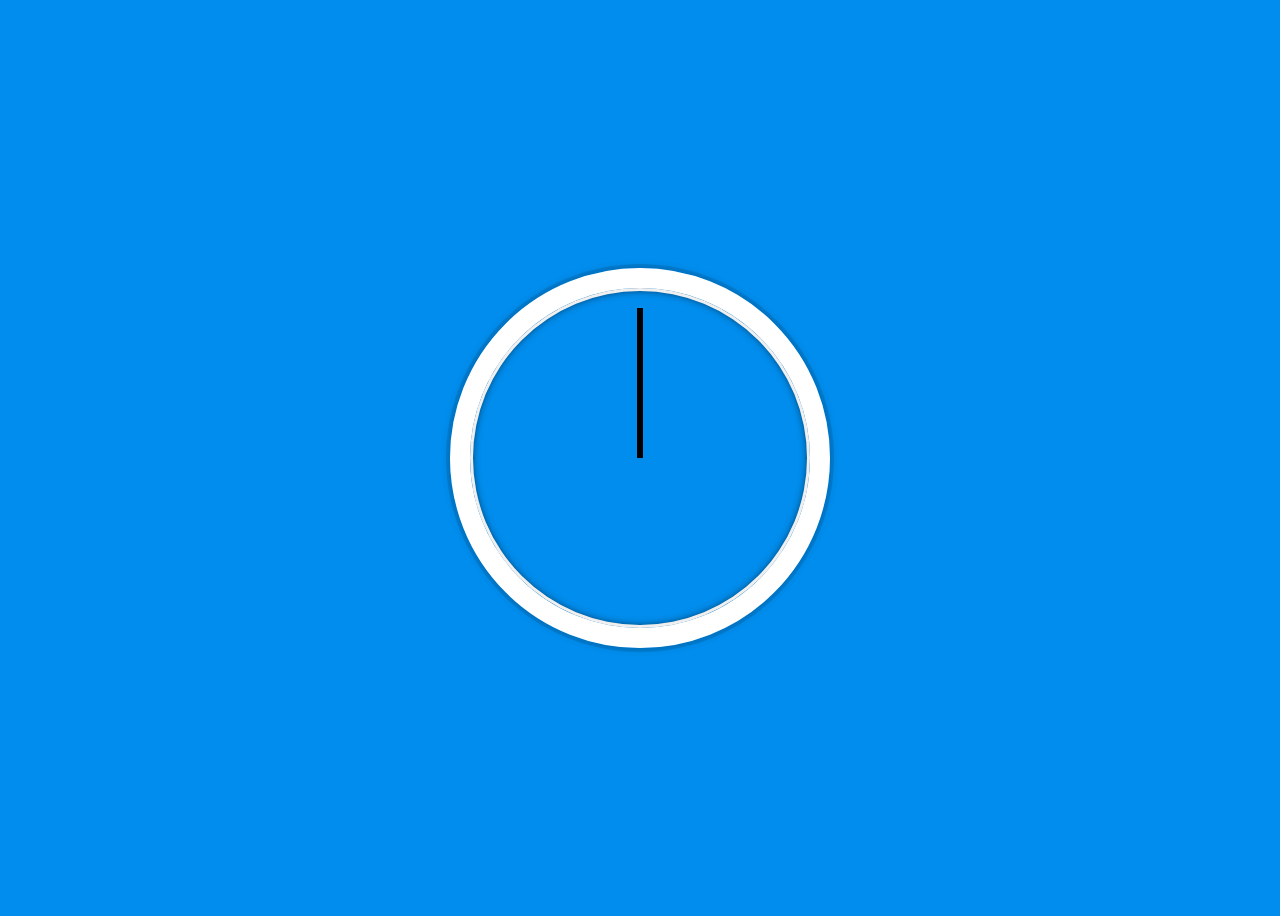
<file: 02-clock/index.html>
<!DOCTYPE html>
<html lang="en">
<head>
  <meta charset="UTF-8">
  <title>JS/CSS Clock</title>
</head>
<body>


  <div class="clock">
    <div class="clock-face">
      <div class="hand hour-hand"></div>
      <div class="hand min-hand"></div>
      <div class="hand second-hand"></div>
    </div>
  </div>


<style>
  html {
    background: #018DED url(http://unsplash.it/1500/1000?image=881&blur=50);
    background-size: cover;
    font-family:'helvetica neue';
    text-align: center;
    font-size: 10px;
  }

  body {
    font-size: 2rem;
    display:flex;
    flex:1;
    min-height: 100vh;
    align-items: center;
  }

  .clock {
    width: 30rem;
    height: 30rem;
    border:20px solid white;
    border-radius: 50%;
    margin:50px auto;
    position: relative;
    padding: 2rem;
    box-shadow:
      0 0 0 4px rgba(0,0,0,0.1),
      inset 0 0 0 3px #EFEFEF,
      inset 0 0 10px black,
      0 0 10px rgba(0,0,0,0.2);
  }

  .clock-face {
    position: relative;
    width: 100%;
    height: 100%;
    transform: translateY(-3px);
  }

  .hand {
    width: 50%;
    height: 6px;
    background: black;
    position: absolute;
    top: 50%;
    transform-origin: 100%;
    transform: rotate(90deg);
    transition: all 0.04s;
    transition-timing-function: cubic-bezier(0.1, 2.7, 0.58, 1);
      }

</style>
<script>
  const secondHand = document.querySelector('.second-hand');
  const minuteHand = document.querySelector('.min-hand');
  const hourHand = document.querySelector('.hour-hand');

  function setDate(){
    const now = new Date();


    const seconds = now.getSeconds();
    const secondsDegrees = ((seconds/60) * 360) + 90;
    secondHand.style.transform = `rotate(${secondsDegrees}deg)`;

    const minutes = now.getMinutes();
    const minDegrees = ((minutes/60) * 360) + 90;
    minuteHand.style.transform = `rotate(${minDegrees}deg)`;

    const hour = now.getHours();
    const hourDegrees = ((hour/12) * 360) + 90;
    hourHand.style.transform = `rotate(${hourDegrees}deg)`;


  }

  setInterval(setDate, 1000);
</script>
</body>
</html>
</file>
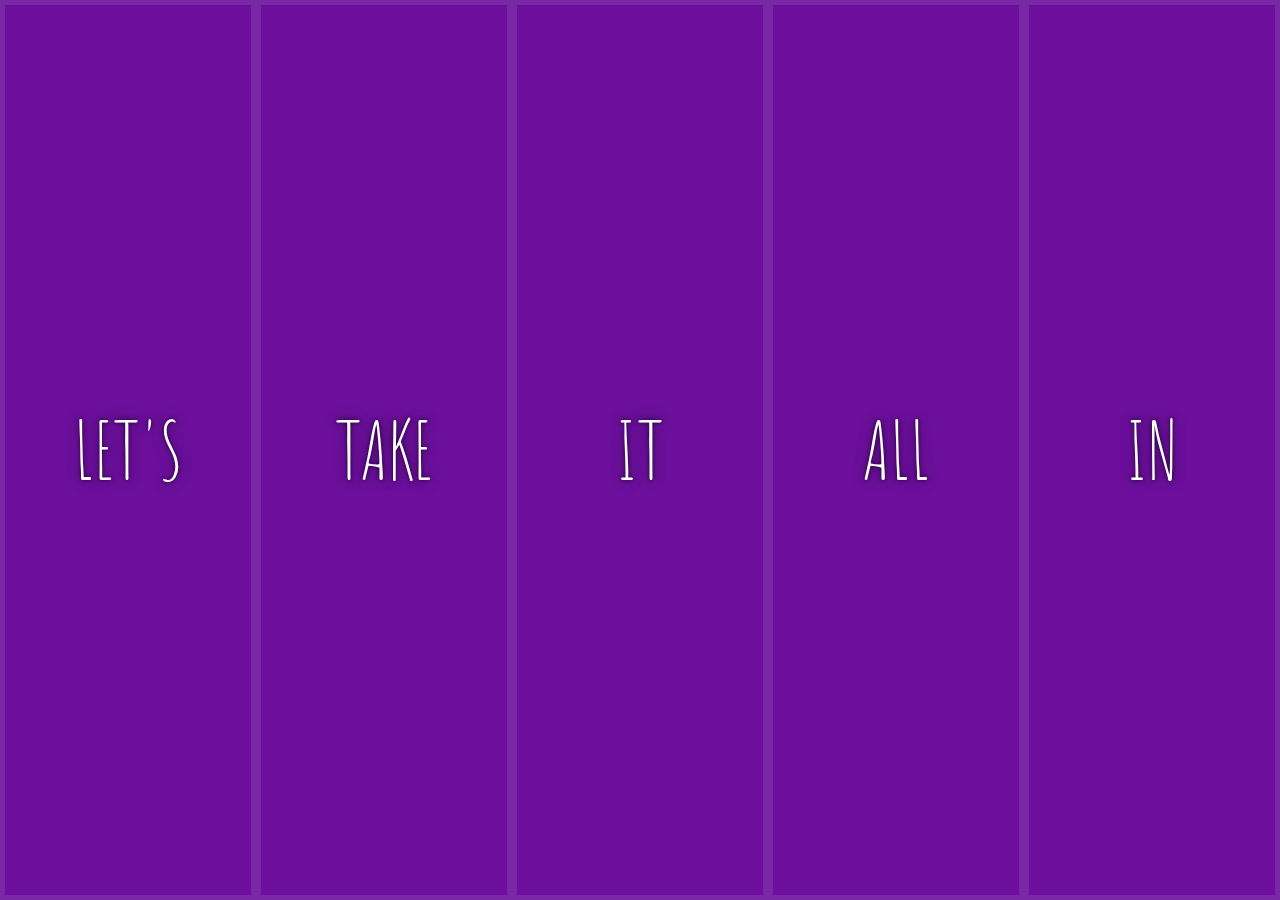
<file: 05-Flex-Panel-Gallery/index.html>
<!DOCTYPE html>
<html lang="en">
<head>
  <meta charset="UTF-8">
  <title>Flex Panels</title>
  <link href='https://fonts.googleapis.com/css?family=Amatic+SC' rel='stylesheet' type='text/css'>
</head>

<style>
  html {
    box-sizing:border-box;
    background:#ffc600;
    font-family:'helvetica neue';
    font-size: 20px;
    font-weight: 200;
  }

  body {
    margin: 0;
  }

  *, *:before, *:after {
    box-sizing: inherit;
  }

  .panels {
    display: flex;
    min-height: 100vh;
    overflow: hidden;
  }

.panel {
  background: #6B0F9C;
  text-align: center;
  align-items: center;
  color: white;
  box-shadow:inset 0 0 0 5px rgba(255,255,255,0.1);
  transition:
    font-size 0.7s cubic-bezier(0.61,-0.19, 0.7,-0.11),
    flex 0.7s cubic-bezier(0.61,-0.19, 0.7,-0.11),
    background 0.2s;
  font-size: 20px;
  background-size: cover;
  background-position: center;
  flex: 1;
  justify-content: center;
  align-items: center;
  display: flex;
  flex-direction: column;
}


.panel1 { background-image:url(https://source.unsplash.com/gYl-UtwNg_I/1500x1500); }
.panel2 { background-image:url(https://source.unsplash.com/1CD3fd8kHnE/1500x1500); }
.panel3 { background-image:url(https://images.unsplash.com/photo-1465188162913-8fb5709d6d57?ixlib=rb-0.3.5&q=80&fm=jpg&crop=faces&cs=tinysrgb&w=1500&h=1500&fit=crop&s=967e8a713a4e395260793fc8c802901d); }
.panel4 { background-image:url(https://source.unsplash.com/ITjiVXcwVng/1500x1500); }
.panel5 { background-image:url(https://source.unsplash.com/3MNzGlQM7qs/1500x1500); }


/* flex children */
.panel > * {
  margin: 0;
  width: 100%;
  transition: transform 0.5s;
  flex: 1 0 auto;
  display: flex;
  justify-content: center;
  align-items: center;
}

.panel > *:first-child {transform: translateY(-100%); }
.panel.open-active > *:first-child {transform: translateY(0); }
.panel > *:last-child {transform: translateY(100%); }
.panel.open-active > *:last-child {transform: translateY(0); }

.panel p {
  text-transform: uppercase;
  font-family: 'Amatic SC', cursive;
  font-size: 2em;
  text-shadow:0 0 4px rgba(0, 0, 0, 0.72), 0 0 14px rgba(0, 0, 0, 0.45);
}

.panel p:nth-child(2) {
  font-size: 4em;
}

.panel.open {
  flex: 5;
  font-size: 40px;
}

.cta {
  color: white;
  text-decoration: none;
}

</style>
<body>
  <div class="panels">
    <div class="panel panel1">
      <p>Hey</p>
      <p>Let's</p>
      <p>Dance</p>
    </div>

    <div class="panel panel2">
      <p>Give</p>
      <p>Take</p>
      <p>Receive</p>
    </div>

    <div class="panel panel3">
      <p>Experience</p>
      <p>It</p>
      <p>Today</p>
    </div>

    <div class="panel panel4">
      <p>Give</p>
      <p>All</p>
      <p>You can</p>
    </div>


    <div class="panel panel5">
      <p>Life</p>
      <p>In</p>
      <p>Motion</p>
    </div>
  </div>


  <script>
    const panels = document.querySelectorAll('.panel');

    function toggleOpen() {
      this.classList.toggle('open');
    }

    function toggleActive(e) {
      console.log(e.propertyName);
      if (e.propertyName.includes('flex')) {
        this.classList.toggle('open-active');
      }
    }

    panels.forEach(panel => panel.addEventListener('click', toggleOpen));
    panels.forEach(panel => panel.addEventListener('transitionend', toggleActive));
  </script>
</body>
</html>
</file>
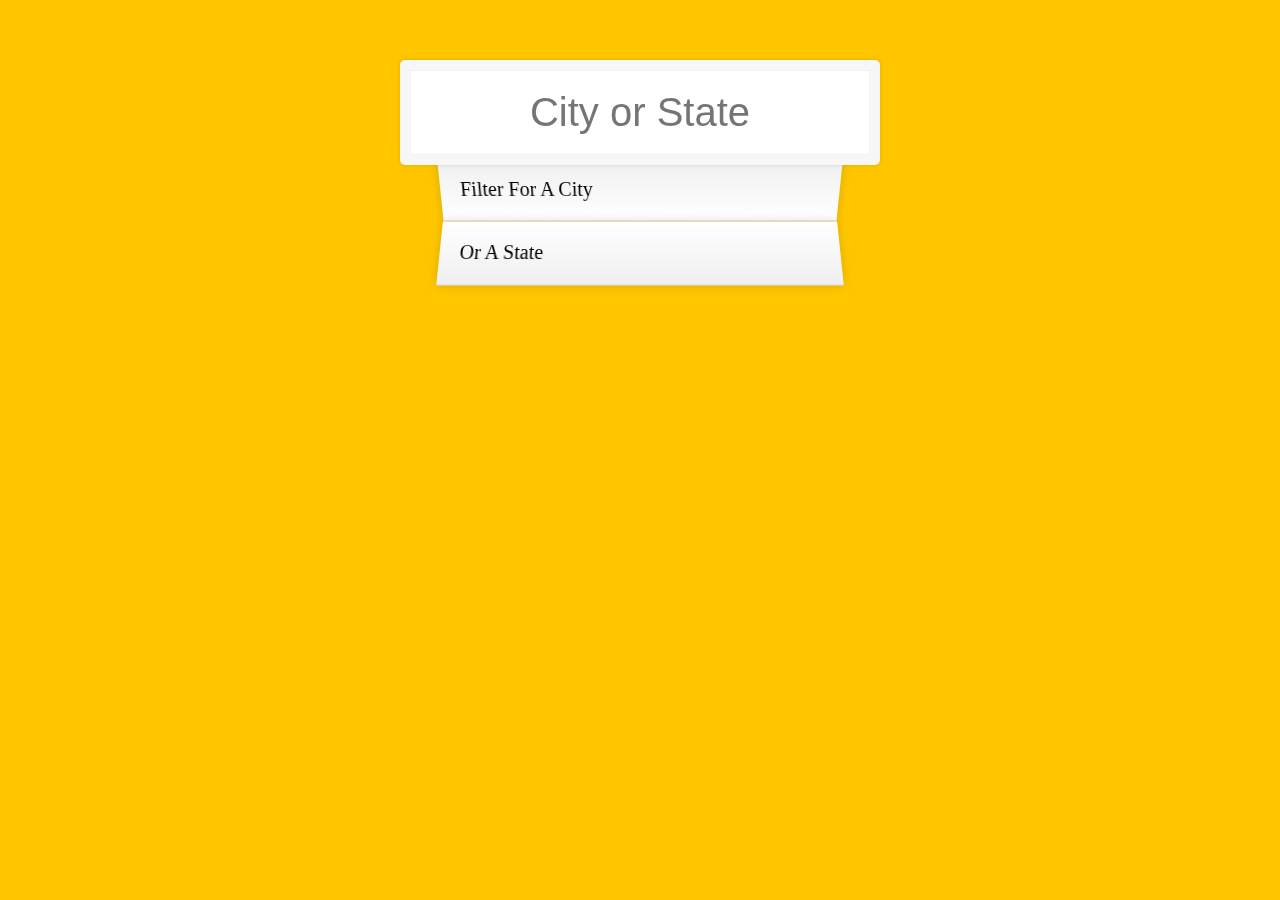
<file: 06-Type-Ahead/index.html>
<!DOCTYPE html>
<html lang="en">
<head>
  <meta charset="UTF-8">
  <title>Type Ahead</title>
  <link rel="stylesheet" href="style.css">
</head>
<body>

  <form class="search-form">
    <input type="text" class="search" placeholder="City or State">
    <ul class="suggestions">
      <li>Filter for a city</li>
      <li>or a state</li>
    </ul>
  </form>

  <script>
  const endpoint = 'https://gist.githubusercontent.com/Miserlou/c5cd8364bf9b2420bb29/raw/2bf258763cdddd704f8ffd3ea9a3e81d25e2c6f6/cities.json';


  const cities = [];

  fetch(endpoint)
    .then(blob => blob.json())
    .then(data => cities.push(...data));

  function findMatches(wordToMatch, cities) {
    return cities.filter(place => {
      const regex = new RegExp(wordToMatch, 'gi');
      return place.city.match(regex) || place.state.match(regex);
    });
  }

  function numberWithCommas(x) {
    return x.toString().replace(/\B(?=(\d{3})+(?!\d))/g, ',');
  }

  function displayMatches() {
    const matchArray = findMatches(this.value, cities);
    const html = matchArray.map(place => {
      const regex = new RegExp(this.value, 'gi');
      const cityName = place.city.replace(regex, `<span class="hl">${this.value}</span>`);
      const stateName = place.state.replace(regex, `<span class="hl">${this.value}</span>`);
      return `
      <li>
        <span class="name">${cityName}, ${stateName}</span>
        <span class="population">${numberWithCommas(place.population)}</span>
      </li>
      `;
    }).join('');
    suggestions.innerHTML = html;
  }

  const searchInput = document.querySelector('.search');
  const suggestions = document.querySelector('.suggestions');

  searchInput.addEventListener('change', displayMatches )
  searchInput.addEventListener('keyup', displayMatches )


  </script>

</body>
</html>
</file>
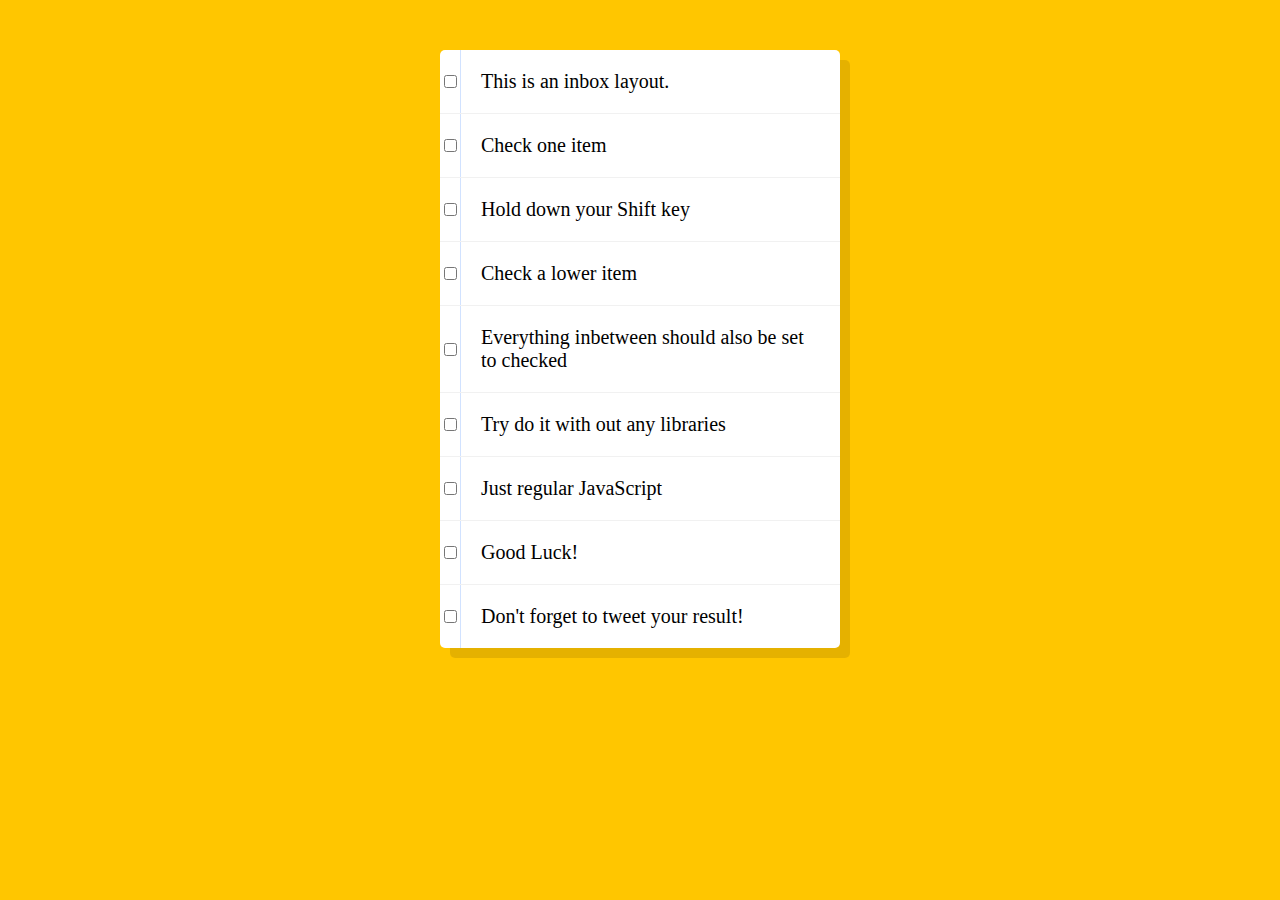
<file: 10-Check/index.html>
<!DOCTYPE html>
<html lang="en">
<head>
  <meta charset="UTF-8">
  <title>Hold Shift to Check Multiple Checkboxes</title>
</head>
<body>
<style>

  html {
    font-family: sans-serif;
    background: #ffc600;

  }

  .inbox {
    max-width: 400px;
    margin: 50px auto;
    background: white;
    border-radius: 5px;
    box-shadow: 10px 10px 0 rgba(0,0,0,0.1);

  }

  .item {
    display: flex;
    align-items: center;
    border-bottom: 1px solid #F1F1F1;

  }

  .item:last-child {
    border-bottom: 0;
  }

  input:checked + p {
    background: #F9F9F9;
    text-decoration: line-through;
  }


  p {
    margin: 0;
    padding: 20px;
    transition:background 0.2s;
    flex:1;
    font-family: 'helvetica neue';
    font-size: 20px;
    font-weight: 200;
    border-left: 1px solid #D1E2FF;
  }

  .details {
    text-align: center;
    font-size: 15px;
  }

</style>

<div class="inbox">
    <div class="item">
      <input type="checkbox">
      <p>This is an inbox layout.</p>
    </div>
    <div class="item">
      <input type="checkbox">
      <p>Check one item</p>
    </div>
    <div class="item">
      <input type="checkbox">
      <p>Hold down your Shift key</p>
    </div>
    <div class="item">
      <input type="checkbox">
      <p>Check a lower item</p>
    </div>
    <div class="item">
      <input type="checkbox">
      <p>Everything inbetween should also be set to checked</p>
    </div>
    <div class="item">
      <input type="checkbox">
      <p>Try do it with out any libraries</p>
    </div>
    <div class="item">
      <input type="checkbox">
      <p>Just regular JavaScript</p>
    </div>
    <div class="item">
      <input type="checkbox">
      <p>Good Luck!</p>
    </div>
    <div class="item">
      <input type="checkbox">
      <p>Don't forget to tweet your result!</p>
    </div>
  </div>

  <script>
const checkboxes = document.querySelectorAll('.inbox input[type = "checkbox"]');


 let lastChecked;

  function handleCheck(e) {
    let inBetween = false;
    if(e.shiftKey && this.checked) {
      checkboxes.forEach(checkbox => {
        console.log(checkbox);
        if(checkbox === this || checkbox === lastChecked) {
          inBetween = !inBetween;
          console.log('starting to check them inbetween');
        }
        if(inBetween) {
          checkbox.checked = true;
        }
      });
    }
    lastChecked = this;
  }

  checkboxes.forEach(checkbox => checkbox.addEventListener('click', handleCheck));

  </script>
</body>
</html>
</file>
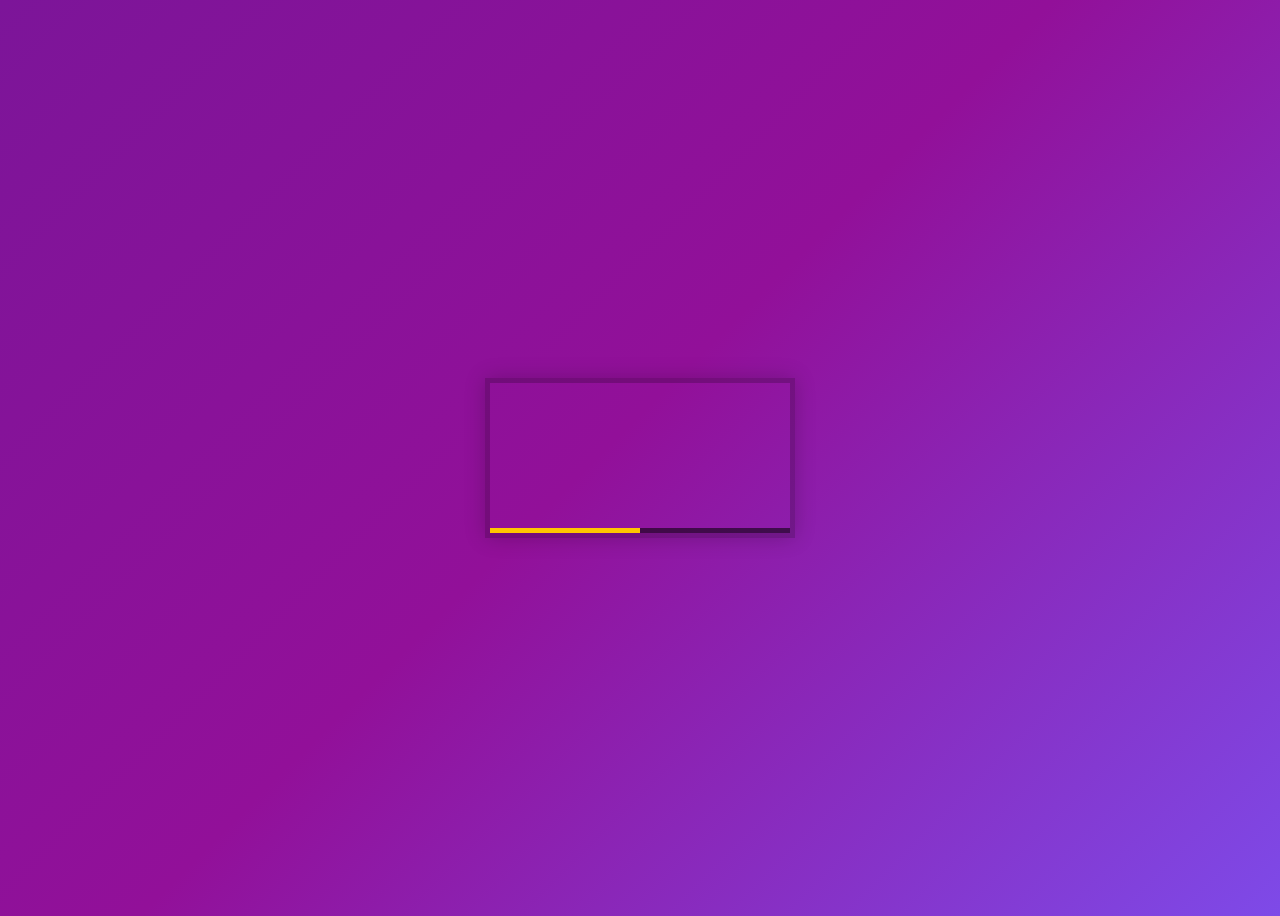
<file: 11-video-player/index.html>
<!DOCTYPE html>
<html lang="en">
<head>
  <meta charset="UTF-8">
  <title>HTML Video Player</title>
  <link rel="stylesheet" href="style.css">
</head>
<body>

   <div class="player">
     <video class="player__video viewer" src="https://player.vimeo.com/external/194837908.sd.mp4?s=c350076905b78c67f74d7ee39fdb4fef01d12420&profile_id=164"></video>

     <div class="player__controls">
       <div class="progress">
        <div class="progress__filled"></div>
       </div>
       <button class="player__button toggle" title="Toggle Play">►</button>
       <input type="range" name="volume" class="player__slider" min="0" max="1" step="0.05" value="1">
       <input type="range" name="playbackRate" class="player__slider" min="0.5" max="2" step="0.1" value="1">
       <button data-skip="-10" class="player__button">« 10s</button>
       <button data-skip="25" class="player__button">25s »</button>
     </div>
   </div>

  <script src="script.js"></script>
</body>
</html>
</file>
<file: 06-Type-Ahead/style.css>
html {
  box-sizing: border-box;
  background: #ffc600;
  font-family: 'helvetica neue';
  font-size: 20px;
  font-weight: 200;
}

*, *:before, *:after {
  box-sizing: inherit;
}

input {
  width: 100%;
  padding: 20px;
}

.search-form {
  max-width: 400px;
  margin: 50px auto;
}

input.search {
  margin: 0;
  text-align: center;
  outline: 0;
  border: 10px solid #F7F7F7;
  width: 120%;
  left: -10%;
  position: relative;
  top: 10px;
  z-index: 2;
  border-radius: 5px;
  font-size: 40px;
  box-shadow: 0 0 5px rgba(0, 0, 0, 0.12), inset 0 0 2px rgba(0, 0, 0, 0.19);
}


.suggestions {
  margin: 0;
  padding: 0;
  position: relative;
      /*perspective:20px;*/
}
.suggestions li {
  background:white;
  list-style: none;
  border-bottom: 1px solid #D8D8D8;
  box-shadow: 0 0 10px rgba(0, 0, 0, 0.14);
  margin:0;
  padding:20px;
  transition:background 0.2s;
  display:flex;
  justify-content:space-between;
  text-transform: capitalize;
}

.suggestions li:nth-child(even) {
  transform: perspective(100px) rotateX(3deg) translateY(2px) scale(1.001);
  background: linear-gradient(to bottom,  #ffffff 0%,#EFEFEF 100%);
}

.suggestions li:nth-child(odd) {
  transform: perspective(100px) rotateX(-3deg) translateY(3px);
  background: linear-gradient(to top,  #ffffff 0%,#EFEFEF 100%);
  }

span.population {
  font-size: 15px;
}


.details {
  text-align: center;
  font-size: 15px;
}

.hl {
  background:#ffc600;
}

.love {
  text-align: center;
}

a {
  color:black;
  background:rgba(0,0,0,0.1);
  text-decoration: none;
}
</file>
<file: 11-video-player/style.css>
html {
  box-sizing: border-box
}

*, *:before, *:after {
  box-sizing: inherit;
}

body {
  padding: 0;
  display: -webkit-flex;
  display: -moz-flex;
  display: -ms-flex;
  display: -o-flex;
  display: flex;
  background: #7A419B;
  min-height: 100vh;
  background: linear-gradient(135deg, #7c1599 0%, #921099 48%, #7e4ae8 100%);
  background-size: cover;
  align-items: center;
  justify-content: center;
}

.player {
  max-width: 750px;
  border:5px solid rgba(0,0,0,0.2);
  box-shadow:0 0 20px rgba(0,0,0,0.2);
  position: relative;
  font-size:0;
  overflow: hidden;
}

player__video {
  width: 100%;
}

.player__button {
  background: none;
  border: 0;
  line-height: 1;
  color:white;
  text-align: center;
  outline: 0;
  padding: 0;
  cursor: pointer;
  max-width: 50px;
}
.player__button:focus {
  border-color: #ffc600;
}

.player__slider {
  width:10px;
  height:30px;
}

.player__controls {
  display:flex;
  position: absolute;
  bottom:0;
  width: 100%;
  transform: translateY(100%) translateY(-5px);
  transition:all .3s;
  flex-wrap:wrap;
  background:rgba(0,0,0,0.1);
}

.player:hover .player__controls {
  transform: translateY(0);
}

.player:hover .progress {
  height:15px;
}

.player__controls > * {
  flex:1;
}

.progress {
  flex:10;
  position: relative;
  display:flex;
  flex-basis:100%;
  height:5px;
  transition:height 0.3s;
  background:rgba(0,0,0,0.5);
  cursor:ew-resize;
}

.progress__filled {
  width:50%;
  background:#ffc600;
  flex:0;
  flex-basis:50%;
}

/* unholy css to style input type="range" */

input[type=range] {
  -webkit-appearance: none;
  background:transparent;
  width: 100%;
  margin: 0 5px;
}
input[type=range]:focus {
  outline: none;
}
input[type=range]::-webkit-slider-runnable-track {
  width: 100%;
  height: 8.4px;
  cursor: pointer;
  box-shadow: 1px 1px 1px rgba(0, 0, 0, 0), 0 0 1px rgba(13, 13, 13, 0);
  background: rgba(255,255,255,0.8);
  border-radius: 1.3px;
  border: 0.2px solid rgba(1, 1, 1, 0);
}
input[type=range]::-webkit-slider-thumb {
  box-shadow: 0 0 0 rgba(0, 0, 0, 0), 0 0 0 rgba(13, 13, 13, 0);
  height: 15px;
  width: 15px;
  border-radius: 50px;
  background: #ffc600;
  cursor: pointer;
  -webkit-appearance: none;
  margin-top: -3.5px;
  box-shadow:0 0 2px rgba(0,0,0,0.2);
}
input[type=range]:focus::-wefbkit-slider-runnable-track {
  background: #bada55;
}
input[type=range]::-moz-range-track {
  width: 100%;
  height: 8.4px;
  cursor: pointer;
  box-shadow: 1px 1px 1px rgba(0, 0, 0, 0), 0 0 1px rgba(13, 13, 13, 0);
  background: #ffffff;
  border-radius: 1.3px;
  border: 0.2px solid rgba(1, 1, 1, 0);
}
input[type=range]::-moz-range-thumb {
  box-shadow: 0 0 0 rgba(0, 0, 0, 0), 0 0 0 rgba(13, 13, 13, 0);
  height: 15px;
  width: 15px;
  border-radius: 50px;
  background: #ffc600;
  cursor: pointer;
}
Contact GitHub API Training Shop Blog About
</file>
